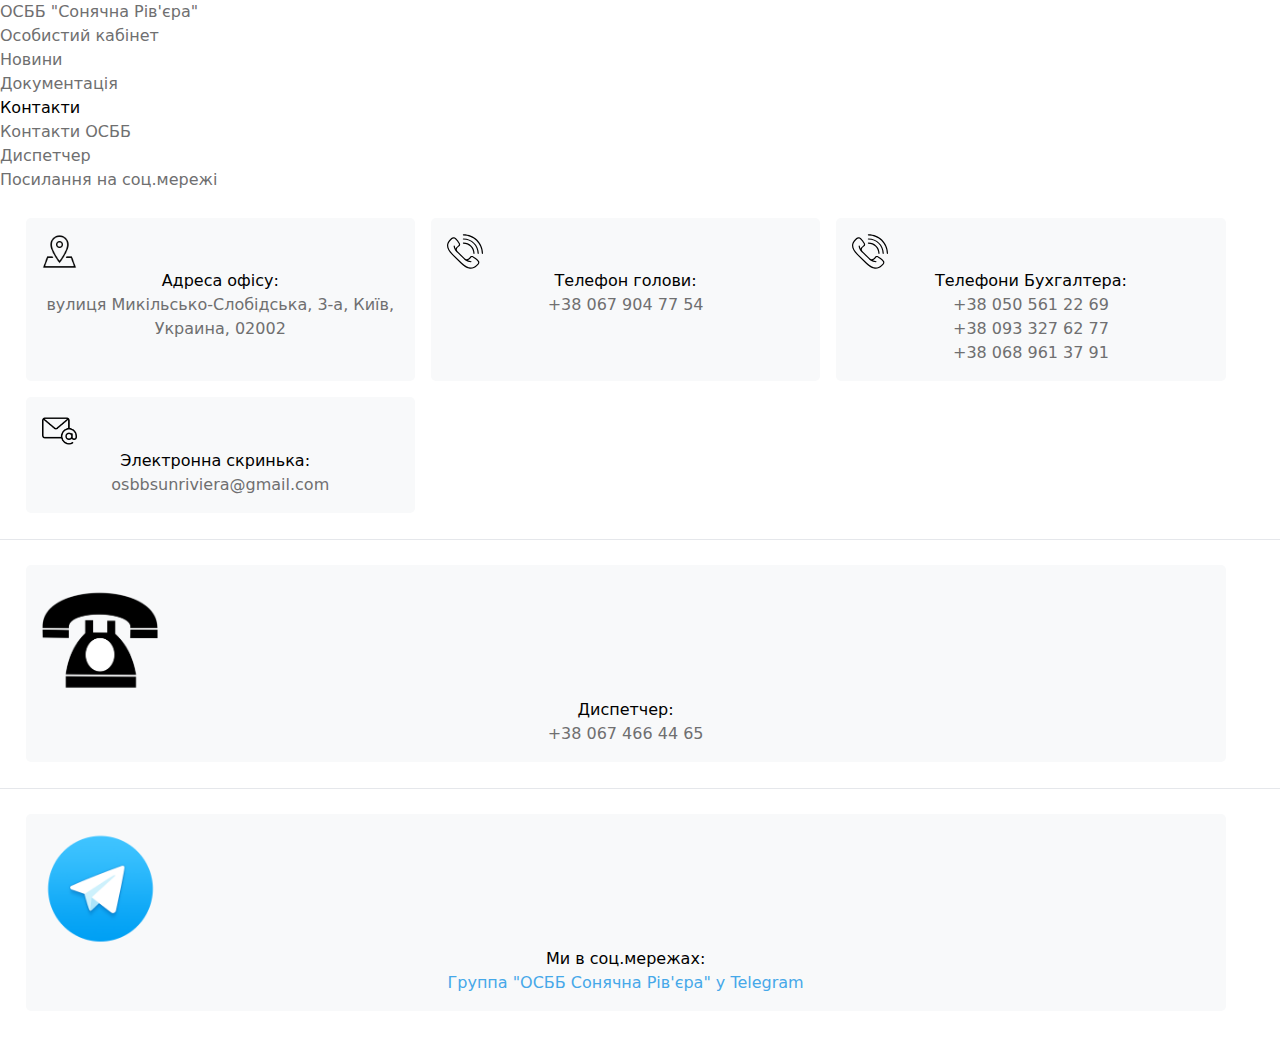
<file: contacts.html>
<!DOCTYPE html>
<html lang="ua">
<head>
  <meta charset="UTF-8">
  <meta http-equiv="X-UA-Compatible" content="IE=edge">
  <meta name="viewport" content="width=device-width, initial-scale=1.0">
  <title>OSBB_SR</title>
  <link href="https://cdn.jsdelivr.net/npm/bootstrap@5.1.3/dist/css/bootstrap.min.css" rel="stylesheet" integrity="sha384-1BmE4kWBq78iYhFldvKuhfTAU6auU8tT94WrHftjDbrCEXSU1oBoqyl2QvZ6jIW3" crossorigin="anonymous">
  <script src="https://cdn.jsdelivr.net/npm/bootstrap@5.1.3/dist/js/bootstrap.bundle.min.js" integrity="sha384-ka7Sk0Gln4gmtz2MlQnikT1wXgYsOg+OMhuP+IlRH9sENBO0LRn5q+8nbTov4+1p" crossorigin="anonymous"></script>
  <link rel="stylesheet" href="./css/output.css">
  <script src="./js/js.js"></script>
</head>
<body id="contacts_body">
  <header>
       
    <nav class="navbar navbar-expand-lg navbar-light bg-light">
        
      <div class="container-fluid">
        <a class="navbar-brand" href="./index.html">ОСББ "Сонячна Рів'єра"</a>
        <button class="navbar-toggler" type="button" data-bs-toggle="collapse" data-bs-target="#navbarNavDropdown" aria-controls="navbarNavDropdown" aria-expanded="false" aria-label="Toggle navigation">
          <span class="navbar-toggler-icon"></span>
        </button>
        <div class="collapse navbar-collapse" id="navbarNavDropdown">
          <ul class="navbar-nav">
            <li class="nav-item">
              <a class="nav-link" href="https://www.zkh-plus.com.ua/ZkhPlusWebClient/pages/login.jsf?lang=uk_UA" target="_blank">Особистий кабінет</a>
            </li>
            <li class="nav-item">
              <a class="nav-link" href="./news.html">Новини</a>
            </li>
            <li class="nav-item">
              <a class="nav-link" href="./documents.html">Документація</a>
            </li>
            <li class="nav-item dropdown">
              <a class="nav-link dropdown-toggle" href="" id="navbarDropdownMenuLink" role="button" data-bs-toggle="dropdown" aria-expanded="false">
                Контакти
              </a>
              <ul class="dropdown-menu" aria-labelledby="navbarDropdownMenuLink">
                <li><a class="dropdown-item" href="./contacts.html">Контакти ОСББ</a></li>
                <li><a class="dropdown-item" href="./contacts.html#disp">Диспетчер</a></li>
                
                <li><a class="dropdown-item" href="./contacts.html#viber">Посилання на соц.мережі</a></li>
              </ul>
            </li>
          </ul>
        </div>
      </div>
    </nav>
   
  </header>  
  <script>
    darknav();
    let a = "contacts_body";
    let b = "#495057";
    backgroundcolor(a,b);
  </script>


  <div class="grid-container">
    <div class="grid-item-contacts">
      <div class="section-contacts">
        <p><img class = "addressimg" src="./pictures/address.png" alt="address pic">
        </p>
        <p>Адреса офісу:
        </p>  
        <p><a href = "https://g.page/zhk_sun_rivera_kmb?share" target="_blank">вулиця Микільсько-Слобідська, 3-а, Київ, Украина, 02002</a>
        </p>
        
      </div>      
    </div>
  
    <div class="grid-item-contacts">
      <div class="section-contacts">
        <p><img class = "addressimg" src="./pictures/phone.svg" alt="phone pic">
        </p>
        <p>Телефон голови: 
        </p>
        <p><a href="tel:+380679047754">+38 067 904 77 54</a>
        </p>
      </div>
    </div>
    <div class="grid-item-contacts">
      <div class="section-contacts">
        <p><img class = "addressimg" src="./pictures/phone.svg" alt="phone pic">
        </p>
        <p>Телефони Бухгалтера: 
        </p>
        <p><a href="tel:+380505612269">+38 050 561 22 69</a>
        </p>
        <p><a href="tel:+380933276277">+38 093 327 62 77</a>
        </p>
        <p><a href="tel:+380689613791">+38 068 961 37 91</a>
        </p>
      </div>
    </div>
    <div class="grid-item-contacts">
      <div class="section-contacts">
        <p><img class = "addressimg" src="./pictures/email.png" alt="email pic">
        </p>
        <p>Электронна скринька: &nbsp
        </p>
        <p><a href="mailto:osbbsunriviera@gmail.com">osbbsunriviera@gmail.com</a>
        </p>
      </div>
    </div>
    
    
  </div>

  <hr>
  <div id= "disp" class="grid-container">
    <div class="grid-item-contacts">
      <div class="section-contacts">
        <p><img class = "addressimg" src="./pictures/phone-black.png" alt="phone pic">
        </p>
        <p>Диспетчер: 
        </p>
        <p><a href="tel:+380674664465">+38 067 466 44 65</a>
          <!-- <p>Аварійна ліфт "Шиндлер": 
          </p>
          <p><a href="tel:0800306626">0800 306 626</a> -->
      </div>
    </div>
  </div>  
  <hr>
  <div id= "viber" class="grid-container">
    <div class="grid-item-contacts">
      <div class="section-contacts">
        <p><img class = "addressimg" src="./pictures/telegram.png" alt="telegram pic">
        </p>
        <p>Ми в соц.мережах:
        </p>
        <p><a style= "color: #46a8e9;" href="https://web.telegram.org/z/#-1800604520_7">Группа "ОСББ Сонячна Рів'єра" у Telegram</a>
      </div>
    </div>
  </div>  

   


</body>



</html>
</file>
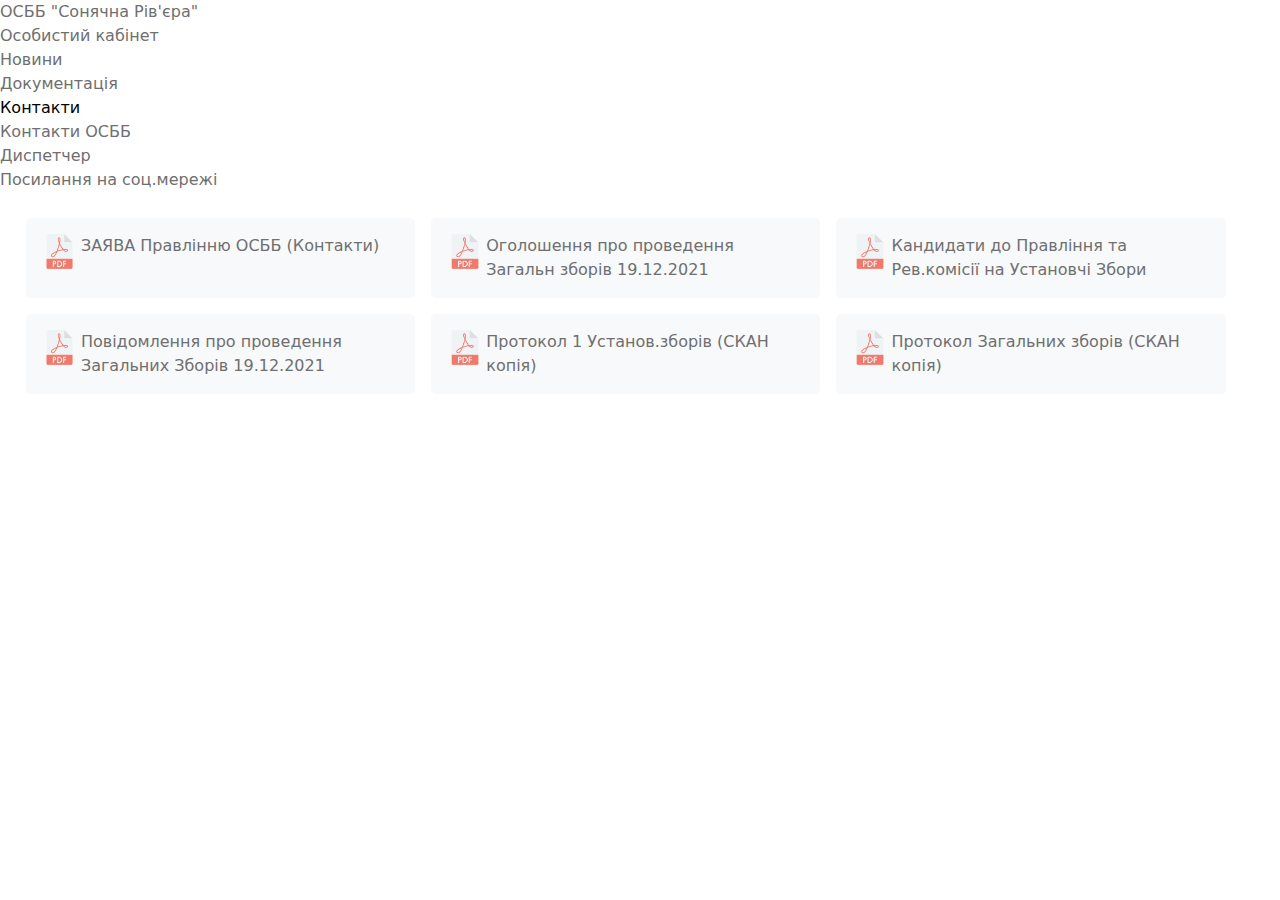
<file: documents.html>
<!DOCTYPE html>
<html lang="ua">
<head>
    <meta charset="UTF-8">
    <meta http-equiv="X-UA-Compatible" content="IE=edge">
    <meta name="viewport" content="width=device-width, initial-scale=1.0">
    <title>OSBB_SR</title>
    <link href="https://cdn.jsdelivr.net/npm/bootstrap@5.1.3/dist/css/bootstrap.min.css" rel="stylesheet" integrity="sha384-1BmE4kWBq78iYhFldvKuhfTAU6auU8tT94WrHftjDbrCEXSU1oBoqyl2QvZ6jIW3" crossorigin="anonymous">
    <script src="https://cdn.jsdelivr.net/npm/bootstrap@5.1.3/dist/js/bootstrap.bundle.min.js" integrity="sha384-ka7Sk0Gln4gmtz2MlQnikT1wXgYsOg+OMhuP+IlRH9sENBO0LRn5q+8nbTov4+1p" crossorigin="anonymous"></script>
    <link rel="stylesheet" href="./css/output.css">
    <script src="./js/js.js"></script>
</head>
<body id="docs_body">
  
    <header>
       
      <nav class="navbar navbar-expand-lg navbar-light bg-light">
        
        <div class="container-fluid">
          <a class="navbar-brand" href="./index.html">ОСББ "Сонячна Рів'єра"</a>
          <button class="navbar-toggler" type="button" data-bs-toggle="collapse" data-bs-target="#navbarNavDropdown" aria-controls="navbarNavDropdown" aria-expanded="false" aria-label="Toggle navigation">
            <span class="navbar-toggler-icon"></span>
          </button>
          <div class="collapse navbar-collapse" id="navbarNavDropdown">
            <ul class="navbar-nav">
              <li class="nav-item">
                <a class="nav-link" href="https://www.zkh-plus.com.ua/ZkhPlusWebClient/pages/login.jsf?lang=uk_UA" target="_blank">Особистий кабінет</a>
              </li>
              <li class="nav-item">
                <a class="nav-link" href="./news.html">Новини</a>
              </li>
              <li class="nav-item">
                <a class="nav-link" href="./documents.html">Документація</a>
              </li>
              <li class="nav-item dropdown">
                <a class="nav-link dropdown-toggle" href="" id="navbarDropdownMenuLink" role="button" data-bs-toggle="dropdown" aria-expanded="false">
                  Контакти
                </a>
                <ul class="dropdown-menu" aria-labelledby="navbarDropdownMenuLink">
                  <li><a class="dropdown-item" href="./contacts.html">Контакти ОСББ</a></li>
                 <li><a class="dropdown-item" href="./contacts.html#disp">Диспетчер</a></li>
                  
                  <li><a class="dropdown-item" href="./contacts.html#viber">Посилання на соц.мережі</a></li>
                </ul>
              </li>
            </ul>
          </div>
        </div>
      </nav>
          </nav>
       
    </header>     


   <script>
    darknav();
    let a = "docs_body";
    let b = "#495057";
    backgroundcolor(a,b);
  </script>

<div class="grid-container">
  <div class="grid-item">
    <div class="section">
      <img class = "pdfimg" src="./pictures/pdf-file.png" alt="pdf-file pic">
      <a href="./documents/ЗАЯВА Правлінню ОСББ (контакти).pdf" target="_blank">ЗАЯВА Правлінню ОСББ (Контакти)</a>
    </div>
  </div>
  <div class="grid-item">
    <div class="section"> 
      <img class = "pdfimg" src="./pictures/pdf-file.png" alt="pdf-file pic"> 
      <a href="./documents/Оголошення_про_проведення_Загальн_зборiв 19.12.2021.pdf" target="_blank">Оголошення про проведення Загальн зборiв 19.12.2021</a>  
    </div>
  </div>

  <div class="grid-item">
    <div class="section"> 
      <img class = "pdfimg" src="./pictures/pdf-file.png" alt="pdf-file pic"> 
      <a href="./documents/Перелік кандидатів до Правління та Ревізійної комісії на Установчі Збори 19.12.2021.pdf" target="_blank">Кандидати до Правління та Рев.комісії на Установчі Збори</a>  
    </div>
  </div>  
  <div class="grid-item">
    <div class="section"> 
      <img class = "pdfimg" src="./pictures/pdf-file.png" alt="pdf-file pic"> 
      <a href="./documents/Повiдомлення_про_проведення_Загальних Зборів 19.12.2021.pdf" target="_blank">Повiдомлення про проведення Загальних Зборів 19.12.2021</a>  
    </div>
  </div>
  <div class="grid-item">
    <div class="section"> 
      <img class = "pdfimg" src="./pictures/pdf-file.png" alt="pdf-file pic"> 
      <a href="./documents/Протокол 1 Установ (СКАН копія).pdf" target="_blank">Протокол 1 Установ.зборiв (СКАН копія)</a>  
    </div>
  </div>
  <div class="grid-item">
    <div class="section"> 
      <img class = "pdfimg" src="./pictures/pdf-file.png" alt="pdf-file pic"> 
      <a href="./documents/Протокол Заг Збори (СКАН КОПІЯ).pdf" target="_blank">Протокол Загальних зборiв (СКАН копія)</a>  
    </div>
  </div>


</div> 






</body>
</html>
</file>
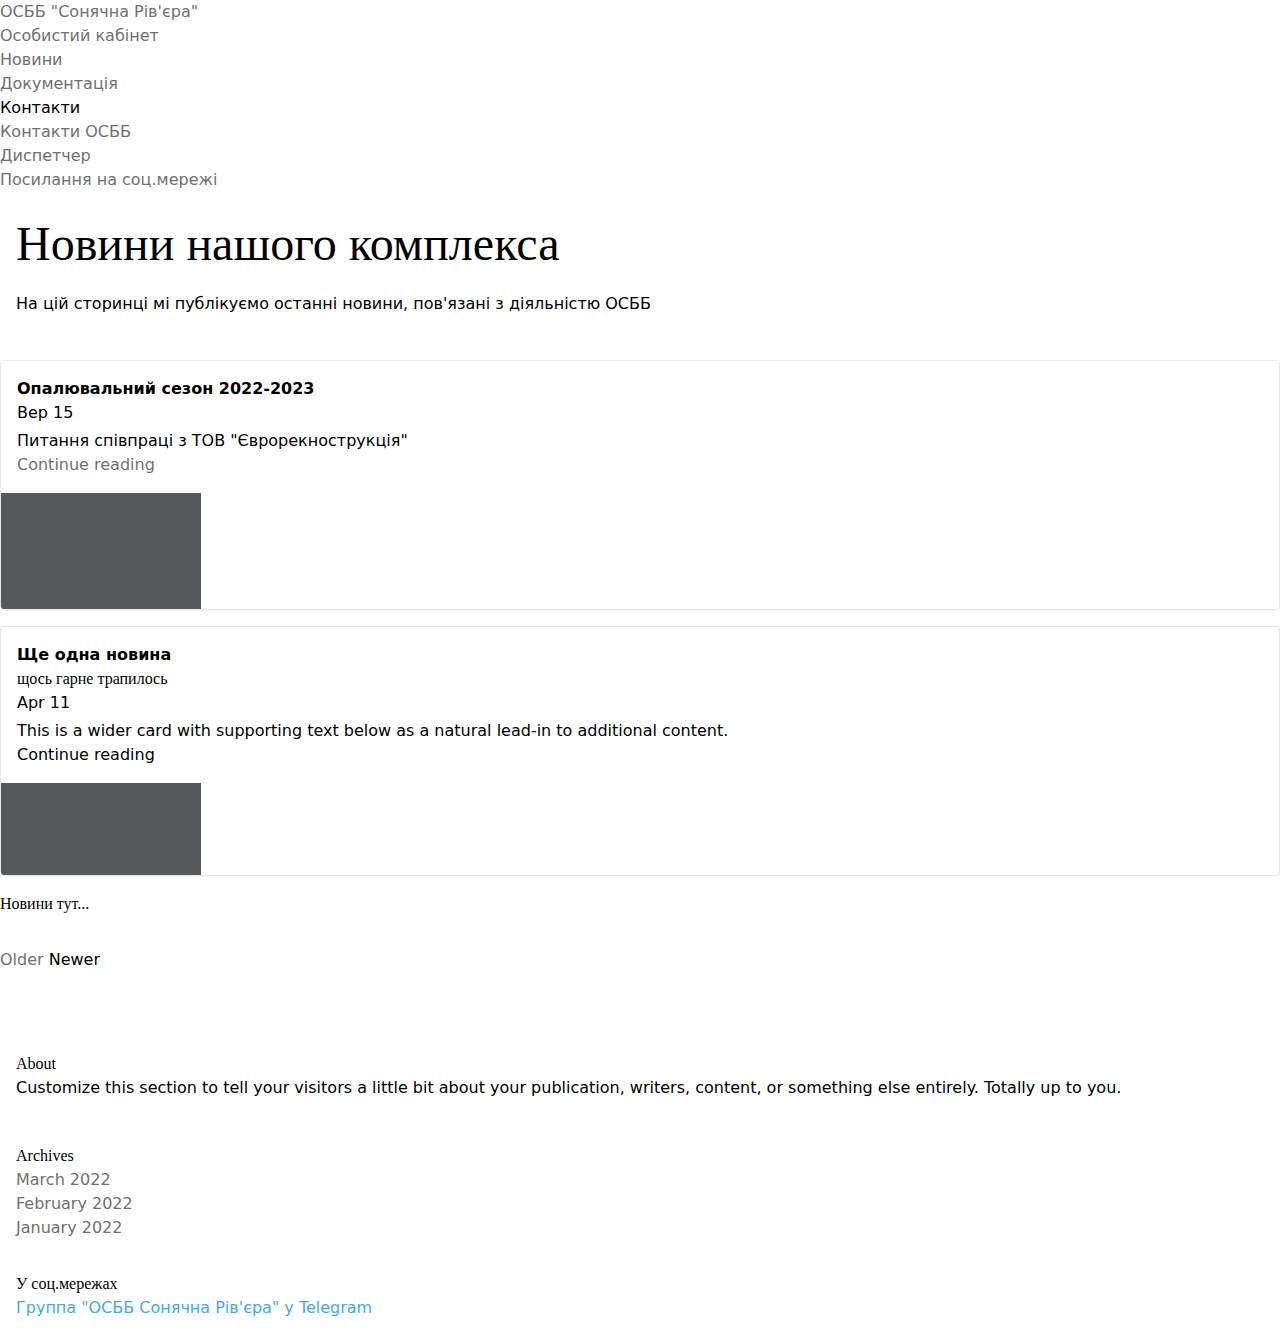
<file: news.html>
<!DOCTYPE html>
<html lang="ua">
<head>
  <meta charset="UTF-8">
  <meta http-equiv="X-UA-Compatible" content="IE=edge">
  <meta name="viewport" content="width=device-width, initial-scale=1.0">
  <title>OSBB_SR</title>
  <link href="https://cdn.jsdelivr.net/npm/bootstrap@5.1.3/dist/css/bootstrap.min.css" rel="stylesheet" integrity="sha384-1BmE4kWBq78iYhFldvKuhfTAU6auU8tT94WrHftjDbrCEXSU1oBoqyl2QvZ6jIW3" crossorigin="anonymous">
  <script src="https://cdn.jsdelivr.net/npm/bootstrap@5.1.3/dist/js/bootstrap.bundle.min.js" integrity="sha384-ka7Sk0Gln4gmtz2MlQnikT1wXgYsOg+OMhuP+IlRH9sENBO0LRn5q+8nbTov4+1p" crossorigin="anonymous"></script>
  <link rel="stylesheet" href="./css/output.css">
  <script src="./js/js.js"></script>
  

    <style>
      .bd-placeholder-img {
        font-size: 1.125rem;
        text-anchor: middle;
        -webkit-user-select: none;
        -moz-user-select: none;
        user-select: none;
      }

      @media (min-width: 768px) {
        .bd-placeholder-img-lg {
          font-size: 3.5rem;
        }
      }
    </style>
</head>
<body>
  <header>
       
    <nav class="navbar navbar-expand-lg navbar-light bg-light">
        
      <div class="container-fluid">
        <a class="navbar-brand" href="./index.html">ОСББ "Сонячна Рів'єра"</a>
        <button class="navbar-toggler" type="button" data-bs-toggle="collapse" data-bs-target="#navbarNavDropdown" aria-controls="navbarNavDropdown" aria-expanded="false" aria-label="Toggle navigation">
          <span class="navbar-toggler-icon"></span>
        </button>
        <div class="collapse navbar-collapse" id="navbarNavDropdown">
          <ul class="navbar-nav">
            <li class="nav-item">
              <a class="nav-link" href="https://www.zkh-plus.com.ua/ZkhPlusWebClient/pages/login.jsf?lang=uk_UA" target="_blank">Особистий кабінет</a>
            </li>
            <li class="nav-item">
              <a class="nav-link" href="./news.html">Новини</a>
            </li>
            <li class="nav-item">
              <a class="nav-link" href="./documents.html">Документація</a>
            </li>
            <li class="nav-item dropdown">
              <a class="nav-link dropdown-toggle" href="" id="navbarDropdownMenuLink" role="button" data-bs-toggle="dropdown" aria-expanded="false">
                Контакти
              </a>
              <ul class="dropdown-menu" aria-labelledby="navbarDropdownMenuLink">
                <li><a class="dropdown-item" href="./contacts.html">Контакти ОСББ</a></li>
               <li><a class="dropdown-item" href="./contacts.html#disp">Диспетчер</a></li>
                
                <li><a class="dropdown-item" href="./contacts.html#viber">Посилання на соц.мережі</a></li>
              </ul>
            </li>
          </ul>
        </div>
      </div>
    </nav>
   
</header>    
    
    <body>
        
 
    
    
    <main class="container">
      <div class="p-4 p-md-5 mb-4 text-black rounded bg-light">
        <div class="col-md-6 px-0">
          <h1 class="display-4 fst-italic">Новини нашого комплекса</h1>
          <p class="lead my-3">На цій сторинці мі публікуємо останні новини, пов'язані з діяльністю ОСББ</p>

        </div>
      </div>
    
      <div class="row mb-2">
        <div class="col-md-6">
          <div class="row g-0 border rounded overflow-hidden flex-md-row mb-4 shadow-sm h-md-250 position-relative">
            <div class="col p-4 d-flex flex-column position-static">
              <strong class="d-inline-block mb-2 text-primary">Опалювальний сезон 2022-2023</strong>
              
              <div class="mb-1 text-muted">Вер 15</div>
              <p class="card-text mb-auto">Питання співпраці з ТОВ "Єврорекнострукція"</p>
              <a href= "./news/2022/winter-season.html"  target="_blank" class="stretched-link">Continue reading</a>
            </div>
            <div class="col-auto d-none d-lg-block">
              <svg class="bd-placeholder-img" width="200" height="250" xmlns="http://www.w3.org/2000/svg" role="img" aria-label="Placeholder: Thumbnail" preserveAspectRatio="xMidYMid slice" focusable="false"><title>Placeholder</title><rect width="100%" height="100%" fill="#55595c"/><text x="50%" y="50%" fill="#eceeef" dy=".3em">Опалювальний сезон</text></svg>
    
            </div>
          </div>
        </div>
        <div class="col-md-6">
          <div class="row g-0 border rounded overflow-hidden flex-md-row mb-4 shadow-sm h-md-250 position-relative">
            <div class="col p-4 d-flex flex-column position-static">
              <strong class="d-inline-block mb-2 text-success">Ще одна новина</strong>
              <h3 class="mb-0">щось гарне трапилось</h3>
              <div class="mb-1 text-muted">Apr 11</div>
              <p class="mb-auto">This is a wider card with supporting text below as a natural lead-in to additional content.</p>
              <a href="" class="stretched-link">Continue reading</a>
            </div>
            <div class="col-auto d-none d-lg-block">
              <svg class="bd-placeholder-img" width="200" height="250" xmlns="http://www.w3.org/2000/svg" role="img" aria-label="Placeholder: Thumbnail" preserveAspectRatio="xMidYMid slice" focusable="false"><title>Placeholder</title><rect width="100%" height="100%" fill="#55595c"/><text x="50%" y="50%" fill="#eceeef" dy=".3em">Thumbnail</text></svg>
    
            </div>
          </div>
        </div>
      </div>
    
      <div class="row g-5">
        <div class="col-md-8">
          <h3 class="pb-4 mb-4 fst-italic border-bottom">
           Новини тут...
          </h3>
    


    
          <nav class="blog-pagination" aria-label="Pagination">
            <a class="btn btn-outline-primary" href="#">Older</a>
            <a class="btn btn-outline-secondary disabled">Newer</a>
          </nav>
    
        </div>
    
        <div class="col-md-4">
          <div class="position-sticky" style="top: 2rem;">
            <div class="p-4 mb-3 bg-light rounded">
              <h4 class="fst-italic">About</h4>
              <p class="mb-0">Customize this section to tell your visitors a little bit about your publication, writers, content, or something else entirely. Totally up to you.</p>
            </div>
    
            <div class="p-4">
              <h4 class="fst-italic">Archives</h4>
              <ol class="list-unstyled mb-0">
                <li><a href="#">March 2022</a></li>
                <li><a href="#">February 2022</a></li>
                <li><a href="#">January 2022</a></li>
             
              </ol>
            </div>
    
            <div class="p-4">
              <h4 class="fst-italic">У соц.мережах</h4>
              <ol class="list-unstyled">
                <li><a style= "color: #46a8e9;" href="https://web.telegram.org/z/#-1800604520_7">Группа "ОСББ Сонячна Рів'єра" у Telegram</a></li>
               
              </ol>
            </div>
          </div>
        </div>
      </div>
    
    </main>
    <script>
      darknav();
    </script>
</body>
</html>
</file>
<file: css/output.css>
/* stylelint-disable selector-list-comma-newline-after */

/* ! tailwindcss v3.1.8 | MIT License | https://tailwindcss.com */

/*
1. Prevent padding and border from affecting element width. (https://github.com/mozdevs/cssremedy/issues/4)
2. Allow adding a border to an element by just adding a border-width. (https://github.com/tailwindcss/tailwindcss/pull/116)
*/

*,
::before,
::after {
  box-sizing: border-box;
  /* 1 */
  border-width: 0;
  /* 2 */
  border-style: solid;
  /* 2 */
  border-color: #e5e7eb;
  /* 2 */
}

::before,
::after {
  --tw-content: '';
}

/*
1. Use a consistent sensible line-height in all browsers.
2. Prevent adjustments of font size after orientation changes in iOS.
3. Use a more readable tab size.
4. Use the user's configured `sans` font-family by default.
*/

html {
  line-height: 1.5;
  /* 1 */
  -webkit-text-size-adjust: 100%;
  /* 2 */
  -moz-tab-size: 4;
  /* 3 */
  -o-tab-size: 4;
     tab-size: 4;
  /* 3 */
  font-family: ui-sans-serif, system-ui, -apple-system, BlinkMacSystemFont, "Segoe UI", Roboto, "Helvetica Neue", Arial, "Noto Sans", sans-serif, "Apple Color Emoji", "Segoe UI Emoji", "Segoe UI Symbol", "Noto Color Emoji";
  /* 4 */
}

/*
1. Remove the margin in all browsers.
2. Inherit line-height from `html` so users can set them as a class directly on the `html` element.
*/

body {
  margin: 0;
  /* 1 */
  line-height: inherit;
  /* 2 */
}

/*
1. Add the correct height in Firefox.
2. Correct the inheritance of border color in Firefox. (https://bugzilla.mozilla.org/show_bug.cgi?id=190655)
3. Ensure horizontal rules are visible by default.
*/

hr {
  height: 0;
  /* 1 */
  color: inherit;
  /* 2 */
  border-top-width: 1px;
  /* 3 */
}

/*
Add the correct text decoration in Chrome, Edge, and Safari.
*/

abbr:where([title]) {
  -webkit-text-decoration: underline dotted;
          text-decoration: underline dotted;
}

/*
Remove the default font size and weight for headings.
*/

h1,
h2,
h3,
h4,
h5,
h6 {
  font-size: inherit;
  font-weight: inherit;
}

/*
Reset links to optimize for opt-in styling instead of opt-out.
*/

a {
  color: inherit;
  text-decoration: inherit;
}

/*
Add the correct font weight in Edge and Safari.
*/

b,
strong {
  font-weight: bolder;
}

/*
1. Use the user's configured `mono` font family by default.
2. Correct the odd `em` font sizing in all browsers.
*/

code,
kbd,
samp,
pre {
  font-family: ui-monospace, SFMono-Regular, Menlo, Monaco, Consolas, "Liberation Mono", "Courier New", monospace;
  /* 1 */
  font-size: 1em;
  /* 2 */
}

/*
Add the correct font size in all browsers.
*/

small {
  font-size: 80%;
}

/*
Prevent `sub` and `sup` elements from affecting the line height in all browsers.
*/

sub,
sup {
  font-size: 75%;
  line-height: 0;
  position: relative;
  vertical-align: baseline;
}

sub {
  bottom: -0.25em;
}

sup {
  top: -0.5em;
}

/*
1. Remove text indentation from table contents in Chrome and Safari. (https://bugs.chromium.org/p/chromium/issues/detail?id=999088, https://bugs.webkit.org/show_bug.cgi?id=201297)
2. Correct table border color inheritance in all Chrome and Safari. (https://bugs.chromium.org/p/chromium/issues/detail?id=935729, https://bugs.webkit.org/show_bug.cgi?id=195016)
3. Remove gaps between table borders by default.
*/

table {
  text-indent: 0;
  /* 1 */
  border-color: inherit;
  /* 2 */
  border-collapse: collapse;
  /* 3 */
}

/*
1. Change the font styles in all browsers.
2. Remove the margin in Firefox and Safari.
3. Remove default padding in all browsers.
*/

button,
input,
optgroup,
select,
textarea {
  font-family: inherit;
  /* 1 */
  font-size: 100%;
  /* 1 */
  font-weight: inherit;
  /* 1 */
  line-height: inherit;
  /* 1 */
  color: inherit;
  /* 1 */
  margin: 0;
  /* 2 */
  padding: 0;
  /* 3 */
}

/*
Remove the inheritance of text transform in Edge and Firefox.
*/

button,
select {
  text-transform: none;
}

/*
1. Correct the inability to style clickable types in iOS and Safari.
2. Remove default button styles.
*/

button,
[type='button'],
[type='reset'],
[type='submit'] {
  -webkit-appearance: button;
  /* 1 */
  background-color: transparent;
  /* 2 */
  background-image: none;
  /* 2 */
}

/*
Use the modern Firefox focus style for all focusable elements.
*/

:-moz-focusring {
  outline: auto;
}

/*
Remove the additional `:invalid` styles in Firefox. (https://github.com/mozilla/gecko-dev/blob/2f9eacd9d3d995c937b4251a5557d95d494c9be1/layout/style/res/forms.css#L728-L737)
*/

:-moz-ui-invalid {
  box-shadow: none;
}

/*
Add the correct vertical alignment in Chrome and Firefox.
*/

progress {
  vertical-align: baseline;
}

/*
Correct the cursor style of increment and decrement buttons in Safari.
*/

::-webkit-inner-spin-button,
::-webkit-outer-spin-button {
  height: auto;
}

/*
1. Correct the odd appearance in Chrome and Safari.
2. Correct the outline style in Safari.
*/

[type='search'] {
  -webkit-appearance: textfield;
  /* 1 */
  outline-offset: -2px;
  /* 2 */
}

/*
Remove the inner padding in Chrome and Safari on macOS.
*/

::-webkit-search-decoration {
  -webkit-appearance: none;
}

/*
1. Correct the inability to style clickable types in iOS and Safari.
2. Change font properties to `inherit` in Safari.
*/

::-webkit-file-upload-button {
  -webkit-appearance: button;
  /* 1 */
  font: inherit;
  /* 2 */
}

/*
Add the correct display in Chrome and Safari.
*/

summary {
  display: list-item;
}

/*
Removes the default spacing and border for appropriate elements.
*/

blockquote,
dl,
dd,
h1,
h2,
h3,
h4,
h5,
h6,
hr,
figure,
p,
pre {
  margin: 0;
}

fieldset {
  margin: 0;
  padding: 0;
}

legend {
  padding: 0;
}

ol,
ul,
menu {
  list-style: none;
  margin: 0;
  padding: 0;
}

/*
Prevent resizing textareas horizontally by default.
*/

textarea {
  resize: vertical;
}

/*
1. Reset the default placeholder opacity in Firefox. (https://github.com/tailwindlabs/tailwindcss/issues/3300)
2. Set the default placeholder color to the user's configured gray 400 color.
*/

input::-moz-placeholder, textarea::-moz-placeholder {
  opacity: 1;
  /* 1 */
  color: #9ca3af;
  /* 2 */
}

input::placeholder,
textarea::placeholder {
  opacity: 1;
  /* 1 */
  color: #9ca3af;
  /* 2 */
}

/*
Set the default cursor for buttons.
*/

button,
[role="button"] {
  cursor: pointer;
}

/*
Make sure disabled buttons don't get the pointer cursor.
*/

:disabled {
  cursor: default;
}

/*
1. Make replaced elements `display: block` by default. (https://github.com/mozdevs/cssremedy/issues/14)
2. Add `vertical-align: middle` to align replaced elements more sensibly by default. (https://github.com/jensimmons/cssremedy/issues/14#issuecomment-634934210)
   This can trigger a poorly considered lint error in some tools but is included by design.
*/

img,
svg,
video,
canvas,
audio,
iframe,
embed,
object {
  display: block;
  /* 1 */
  vertical-align: middle;
  /* 2 */
}

/*
Constrain images and videos to the parent width and preserve their intrinsic aspect ratio. (https://github.com/mozdevs/cssremedy/issues/14)
*/

img,
video {
  max-width: 100%;
  height: auto;
}

*, ::before, ::after {
  --tw-border-spacing-x: 0;
  --tw-border-spacing-y: 0;
  --tw-translate-x: 0;
  --tw-translate-y: 0;
  --tw-rotate: 0;
  --tw-skew-x: 0;
  --tw-skew-y: 0;
  --tw-scale-x: 1;
  --tw-scale-y: 1;
  --tw-pan-x:  ;
  --tw-pan-y:  ;
  --tw-pinch-zoom:  ;
  --tw-scroll-snap-strictness: proximity;
  --tw-ordinal:  ;
  --tw-slashed-zero:  ;
  --tw-numeric-figure:  ;
  --tw-numeric-spacing:  ;
  --tw-numeric-fraction:  ;
  --tw-ring-inset:  ;
  --tw-ring-offset-width: 0px;
  --tw-ring-offset-color: #fff;
  --tw-ring-color: rgb(59 130 246 / 0.5);
  --tw-ring-offset-shadow: 0 0 #0000;
  --tw-ring-shadow: 0 0 #0000;
  --tw-shadow: 0 0 #0000;
  --tw-shadow-colored: 0 0 #0000;
  --tw-blur:  ;
  --tw-brightness:  ;
  --tw-contrast:  ;
  --tw-grayscale:  ;
  --tw-hue-rotate:  ;
  --tw-invert:  ;
  --tw-saturate:  ;
  --tw-sepia:  ;
  --tw-drop-shadow:  ;
  --tw-backdrop-blur:  ;
  --tw-backdrop-brightness:  ;
  --tw-backdrop-contrast:  ;
  --tw-backdrop-grayscale:  ;
  --tw-backdrop-hue-rotate:  ;
  --tw-backdrop-invert:  ;
  --tw-backdrop-opacity:  ;
  --tw-backdrop-saturate:  ;
  --tw-backdrop-sepia:  ;
}

::-webkit-backdrop {
  --tw-border-spacing-x: 0;
  --tw-border-spacing-y: 0;
  --tw-translate-x: 0;
  --tw-translate-y: 0;
  --tw-rotate: 0;
  --tw-skew-x: 0;
  --tw-skew-y: 0;
  --tw-scale-x: 1;
  --tw-scale-y: 1;
  --tw-pan-x:  ;
  --tw-pan-y:  ;
  --tw-pinch-zoom:  ;
  --tw-scroll-snap-strictness: proximity;
  --tw-ordinal:  ;
  --tw-slashed-zero:  ;
  --tw-numeric-figure:  ;
  --tw-numeric-spacing:  ;
  --tw-numeric-fraction:  ;
  --tw-ring-inset:  ;
  --tw-ring-offset-width: 0px;
  --tw-ring-offset-color: #fff;
  --tw-ring-color: rgb(59 130 246 / 0.5);
  --tw-ring-offset-shadow: 0 0 #0000;
  --tw-ring-shadow: 0 0 #0000;
  --tw-shadow: 0 0 #0000;
  --tw-shadow-colored: 0 0 #0000;
  --tw-blur:  ;
  --tw-brightness:  ;
  --tw-contrast:  ;
  --tw-grayscale:  ;
  --tw-hue-rotate:  ;
  --tw-invert:  ;
  --tw-saturate:  ;
  --tw-sepia:  ;
  --tw-drop-shadow:  ;
  --tw-backdrop-blur:  ;
  --tw-backdrop-brightness:  ;
  --tw-backdrop-contrast:  ;
  --tw-backdrop-grayscale:  ;
  --tw-backdrop-hue-rotate:  ;
  --tw-backdrop-invert:  ;
  --tw-backdrop-opacity:  ;
  --tw-backdrop-saturate:  ;
  --tw-backdrop-sepia:  ;
}

::backdrop {
  --tw-border-spacing-x: 0;
  --tw-border-spacing-y: 0;
  --tw-translate-x: 0;
  --tw-translate-y: 0;
  --tw-rotate: 0;
  --tw-skew-x: 0;
  --tw-skew-y: 0;
  --tw-scale-x: 1;
  --tw-scale-y: 1;
  --tw-pan-x:  ;
  --tw-pan-y:  ;
  --tw-pinch-zoom:  ;
  --tw-scroll-snap-strictness: proximity;
  --tw-ordinal:  ;
  --tw-slashed-zero:  ;
  --tw-numeric-figure:  ;
  --tw-numeric-spacing:  ;
  --tw-numeric-fraction:  ;
  --tw-ring-inset:  ;
  --tw-ring-offset-width: 0px;
  --tw-ring-offset-color: #fff;
  --tw-ring-color: rgb(59 130 246 / 0.5);
  --tw-ring-offset-shadow: 0 0 #0000;
  --tw-ring-shadow: 0 0 #0000;
  --tw-shadow: 0 0 #0000;
  --tw-shadow-colored: 0 0 #0000;
  --tw-blur:  ;
  --tw-brightness:  ;
  --tw-contrast:  ;
  --tw-grayscale:  ;
  --tw-hue-rotate:  ;
  --tw-invert:  ;
  --tw-saturate:  ;
  --tw-sepia:  ;
  --tw-drop-shadow:  ;
  --tw-backdrop-blur:  ;
  --tw-backdrop-brightness:  ;
  --tw-backdrop-contrast:  ;
  --tw-backdrop-grayscale:  ;
  --tw-backdrop-hue-rotate:  ;
  --tw-backdrop-invert:  ;
  --tw-backdrop-opacity:  ;
  --tw-backdrop-saturate:  ;
  --tw-backdrop-sepia:  ;
}

.container {
  width: 100%;
}

@media (min-width: 640px) {
  .container {
    max-width: 640px;
  }
}

@media (min-width: 768px) {
  .container {
    max-width: 768px;
  }
}

@media (min-width: 1024px) {
  .container {
    max-width: 1024px;
  }
}

@media (min-width: 1280px) {
  .container {
    max-width: 1280px;
  }
}

@media (min-width: 1536px) {
  .container {
    max-width: 1536px;
  }
}

.col-auto {
  grid-column: auto;
}

.my-3 {
  margin-top: 0.75rem;
  margin-bottom: 0.75rem;
}

.mx-auto {
  margin-left: auto;
  margin-right: auto;
}

.my-5 {
  margin-top: 1.25rem;
  margin-bottom: 1.25rem;
}

.mb-4 {
  margin-bottom: 1rem;
}

.mb-2 {
  margin-bottom: 0.5rem;
}

.mb-1 {
  margin-bottom: 0.25rem;
}

.mb-auto {
  margin-bottom: auto;
}

.mb-0 {
  margin-bottom: 0px;
}

.mb-3 {
  margin-bottom: 0.75rem;
}

.mb-5 {
  margin-bottom: 1.25rem;
}

.flex {
  display: flex;
}

.w-auto {
  width: auto;
}

.max-w-full {
  max-width: 100%;
}

.max-w-fit {
  max-width: -webkit-fit-content;
  max-width: -moz-fit-content;
  max-width: fit-content;
}

.max-w-xl {
  max-width: 36rem;
}

.max-w-md {
  max-width: 28rem;
}

.flex-wrap {
  flex-wrap: wrap;
}

.overflow-hidden {
  overflow: hidden;
}

.rounded {
  border-radius: 0.25rem;
}

.border {
  border-width: 1px;
}

.p-4 {
  padding: 1rem;
}

.px-0 {
  padding-left: 0px;
  padding-right: 0px;
}

.pb-4 {
  padding-bottom: 1rem;
}

.text-white {
  --tw-text-opacity: 1;
  color: rgb(255 255 255 / var(--tw-text-opacity));
}

.text-black {
  --tw-text-opacity: 1;
  color: rgb(0 0 0 / var(--tw-text-opacity));
}

.shadow-sm {
  --tw-shadow: 0 1px 2px 0 rgb(0 0 0 / 0.05);
  --tw-shadow-colored: 0 1px 2px 0 var(--tw-shadow-color);
  box-shadow: var(--tw-ring-offset-shadow, 0 0 #0000), var(--tw-ring-shadow, 0 0 #0000), var(--tw-shadow);
}

.blog-header {
  line-height: 1;
  border-bottom: 1px solid #e5e5e5;
}

.blog-header-logo {
  font-family: "Playfair Display", Georgia, "Times New Roman", serif/*rtl:Amiri, Georgia, "Times New Roman", serif*/;
  font-size: 2.25rem;
}

.blog-header-logo:hover {
  text-decoration: none;
}

h1, h2, h3, h4, h5, h6 {
  font-family: "Playfair Display", Georgia, "Times New Roman", serif/*rtl:Amiri, Georgia, "Times New Roman", serif*/;
}

.display-4 {
  font-size: 2.5rem;
}

@media (min-width: 768px) {
  .display-4 {
    font-size: 3rem;
  }
}

.nav-scroller {
  position: relative;
  z-index: 2;
  height: 2.75rem;
  overflow-y: hidden;
}

.nav-scroller .nav {
  display: flex;
  flex-wrap: nowrap;
  padding-bottom: 1rem;
  margin-top: -1px;
  overflow-x: auto;
  text-align: center;
  white-space: nowrap;
  -webkit-overflow-scrolling: touch;
}

.nav-scroller .nav-link {
  padding-top: .75rem;
  padding-bottom: .75rem;
  font-size: .875rem;
}

.card-img-right {
  height: 100%;
  border-radius: 0 3px 3px 0;
}

.flex-auto {
  flex: 0 0 auto;
}

.h-250 {
  height: 250px;
}

@media (min-width: 768px) {
  .h-md-250 {
    height: 250px;
  }
}

/* Pagination */

.blog-pagination {
  margin-bottom: 4rem;
}

.blog-pagination > .btn {
  border-radius: 2rem;
}

/*
   * Blog posts
   */

.blog-post {
  margin-bottom: 4rem;
}

.blog-post-title {
  margin-bottom: .25rem;
  font-size: 2.5rem;
}

.blog-post-meta {
  margin-bottom: 1.25rem;
  color: #727272;
}

/*
   * Footer
   */

.blog-footer {
  padding: 2.5rem 0;
  color: #727272;
  text-align: center;
  background-color: #f9f9f9;
  border-top: .05rem solid #e5e5e5;
}

.blog-footer p:last-child {
  margin-bottom: 0;
}

/* news style */

#toloka16 {
  grid-area: skyview;
  padding: 1% 3% 3% 3%;
  margin: 0 auto;
  max-width: 100%;
  max-height: 100%;
  height: auto;
}

/* main page style */

#mainphoto {
  background-image:url('../pictures/mainphoto2.jpeg');
  width: 100vw;
  /* min-width: 360px; */
  height: calc(100vh - 56px);
  /* background-repeat: no-repeat; */
  background-position: 95% 25%;
  background-size: cover;
  /* position: relative; */
  /* object-fit: cover;
  object-position: 50% 100%; */
}

/* contacts style */

.grid-item-contacts {
  background-color: #F8F9FA;
  /* color: white; */
  border-radius: 5px;
  padding: 1rem;
  /* height: 15rem; */
  align-content: space-between;
  justify-content: space-around;
}

.section-contacts {
  text-align: center;
  justify-content: center;
  align-items: center;
}

.addressimg {
  width:10%;
  height:10%;
  /* padding:2%; */
}

/* #entrance {
	background-image:url('../pictures/entrance.jpeg');
	width: 100vw;
	height: 100vh;
	background-repeat: no-repeat;
	background-position: center;
	background-size: cover;
	position: relative;
} */

/* opacity: 50%; */

/* #tel {
  font-size:10vw;
  color:white;
  text-align: center;
  
  padding-top: 8%;
}



/* documents style */

/* #docs_body {
  background-color: #495057;
} */

.grid-container {
  display: inline-grid;
  grid-template-columns: repeat(auto-fit, minmax(300px, 1fr));
  max-width: 1200px;
  margin: 2% 2% 2% 2%;
  display: grid;
  grid-gap: 1rem;
}

.grid-item {
  background-color: #F8F9FA;
  /* color: white; */
  border-radius: 5px;
  padding: 1rem;
  height: 5rem;
  align-content: space-between;
  justify-content: space-around;
}

.section {
  display: flex;
  justify-content: left;
  align-items: left;
}

.pdfimg {
  width:11%;
  height:11%;
  padding-right:1%;
}

/* unvisited link */

a:link {
  color: #6f6f70;
  text-decoration: none;
}

/* visited link */

a:visited {
  color: black;
  text-decoration: none;
}

/* mouse over link */

a:hover {
  color: black;
  text-decoration: none;
}

/* selected link */

a:active {
  color: black;
  text-decoration: none;
}

/* css news */

p#cf7_controls {
  text-align:center;
}

#cf7_controls span {
  padding-right:2em;
  cursor:pointer;
}

#cf7 {
  position:relative;
  height:281px;
  width:450px;
  margin:0 auto 10px;
}

#cf7 img {
  position:absolute;
  left:0;
  transition: opacity 1s ease-in-out;
  opacity:0;
  -ms-filter:"progid:DXImageTransform.Microsoft.Alpha(Opacity=0)";
  filter: alpha(opacity=0);
}

#cf7 img.opaque {
  opacity:1;
  -ms-filter:"progid:DXImageTransform.Microsoft.Alpha(Opacity=100)";
  filter: alpha(opacity=1);
}
</file>
